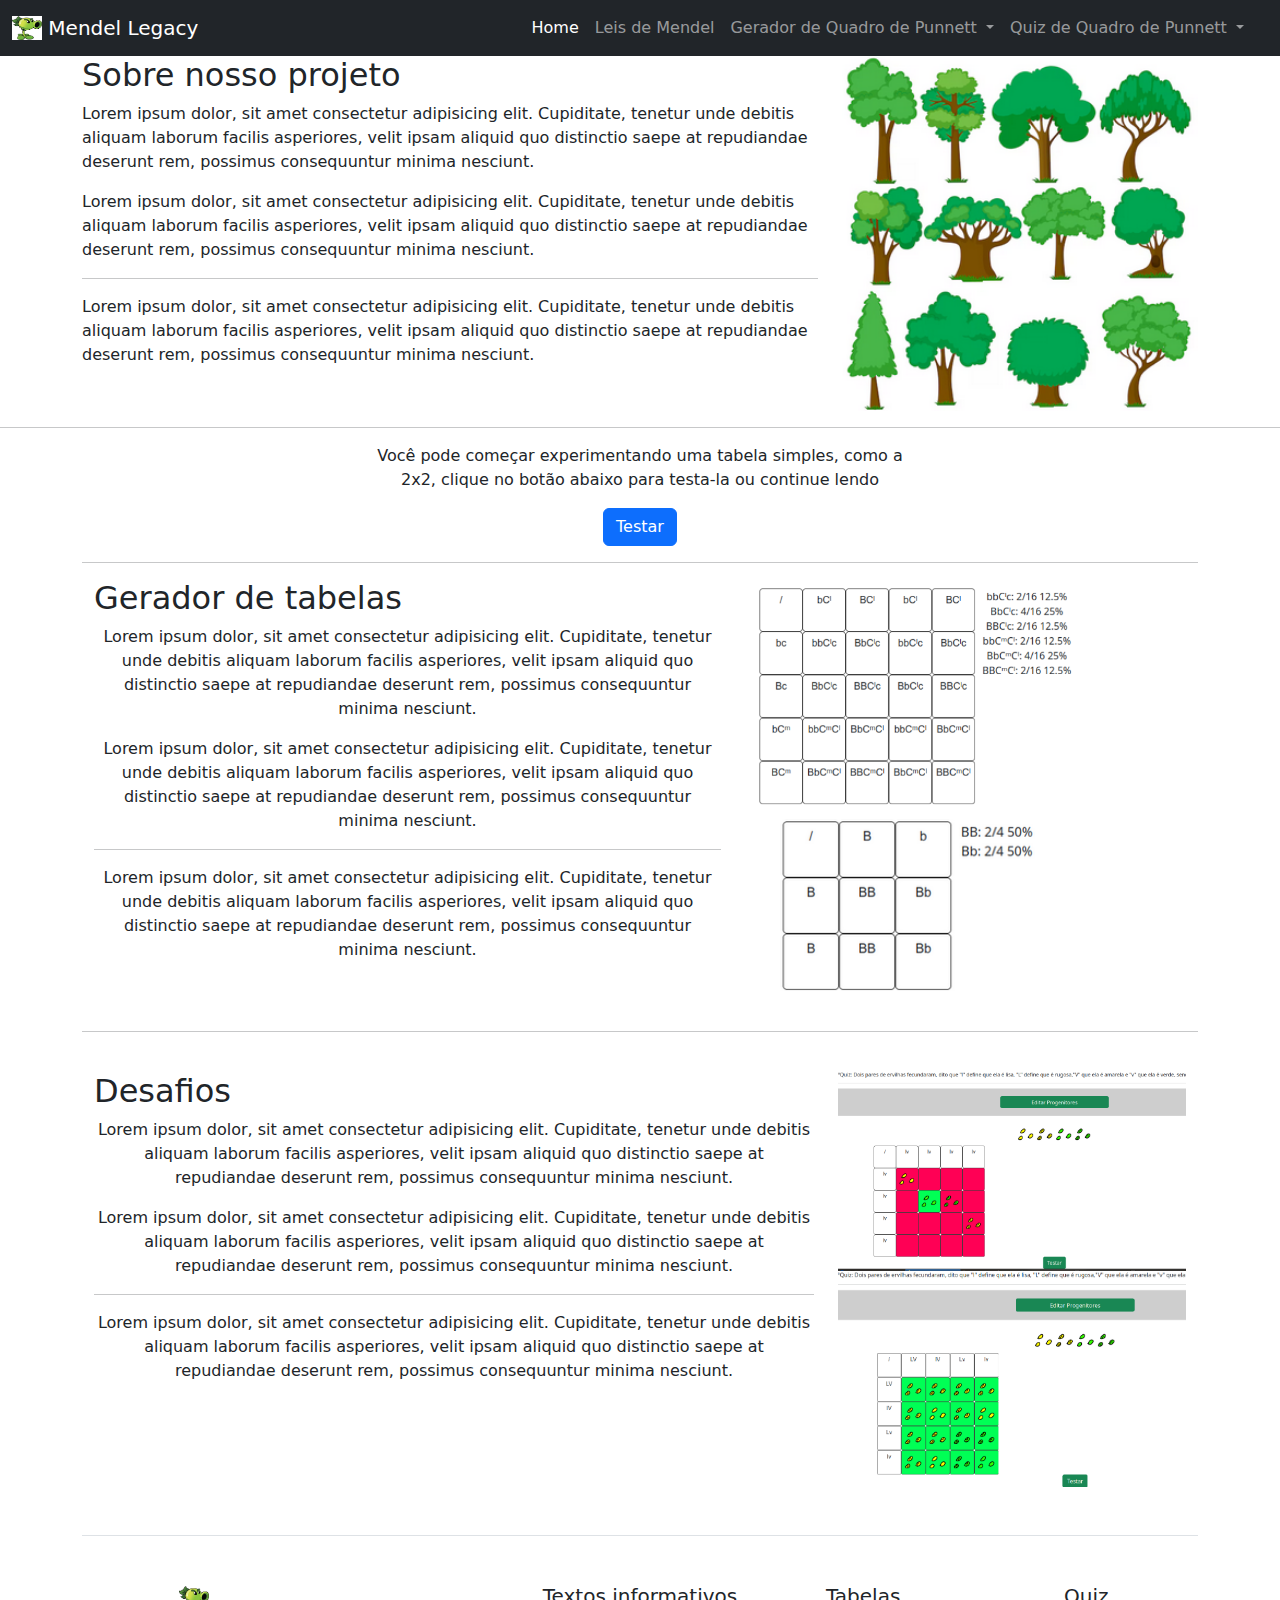
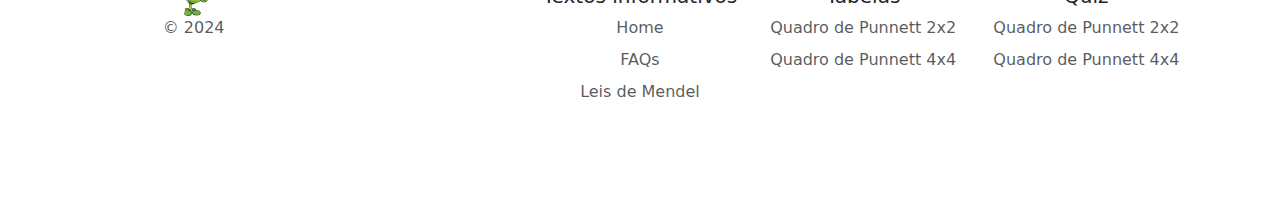
<file: Mendel V2 1.3/index.html>
<!DOCTYPE html>
<html lang="en">
<head>
    <meta charset="UTF-8">
    <meta name="viewport" content="width=device-width, initial-scale=1.0">
    <link rel="icon" href="css/icon.jpg">
    <title>Mendel Legacy</title>
</head>
<body>
    loading...
    <script>
        location.href="html/home.html"
    </script>
</body>
</html>
</file>
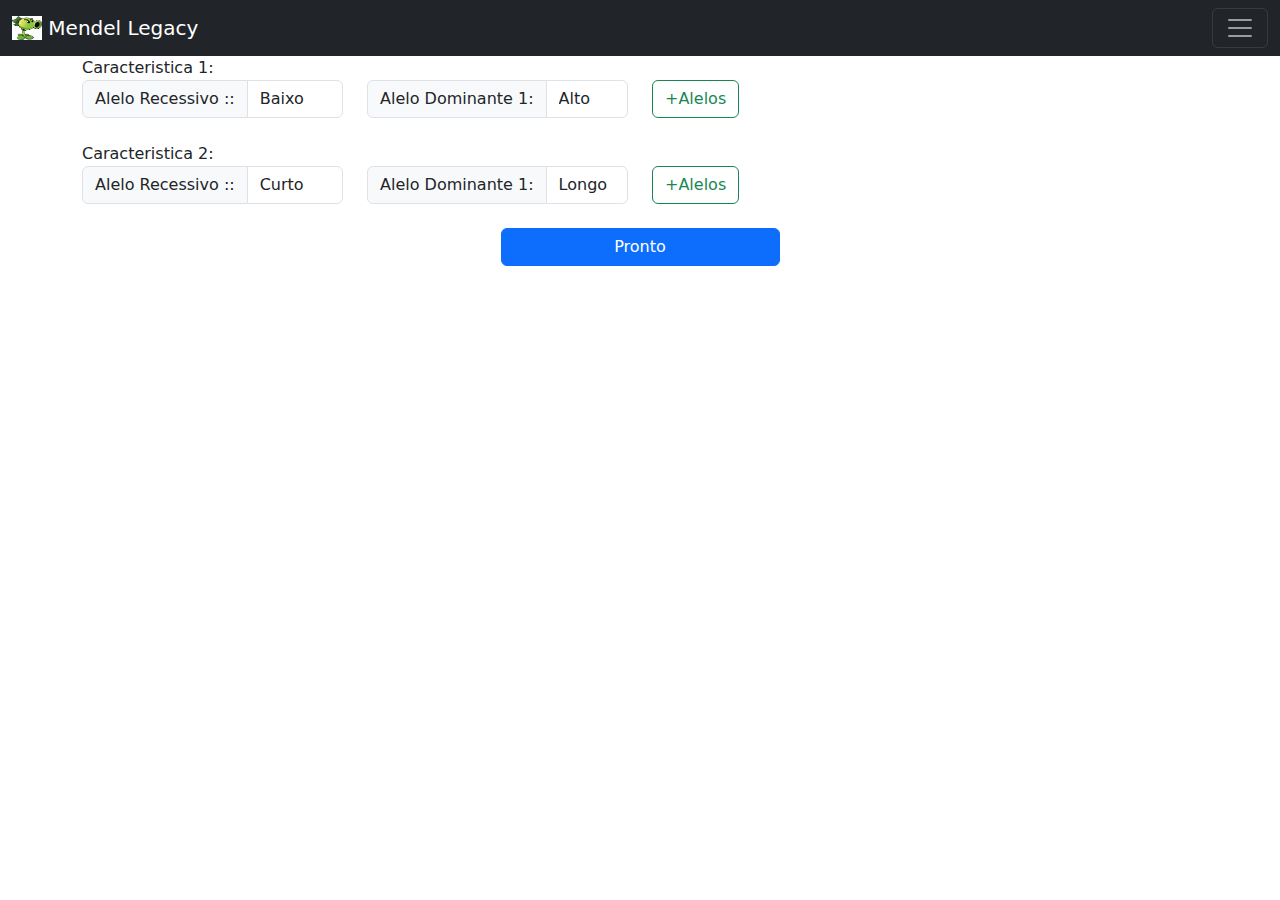
<file: Mendel V2 1.2/html/4x4.html>
<!DOCTYPE html>
<html lang="pt-br">
<head>
    <meta charset="UTF-8">
    <meta name="viewport" content="width=device-width, initial-scale=1.0">
    <link rel="stylesheet" href="../bootstrap/css/bootstrap.min.css">
    <link rel="stylesheet" href="../css/base.css">
    <link rel="icon" href="../css/icon.jpg">
    <script src="../bootstrap/js/bootstrap.bundle.min.js"></script>

    <script src="../bootstrap/js/jquery.js"></script>
    <title>Mendel Legacy</title>
</head>
<body>
    <nav id="nav">      </nav>
    <div class="container edit" id="Alelos"></div>
    <div class="edit"  id="editAlelos" style="background-color: rgb(206, 206, 206);display: none;">
        <br>
            <div class="d-grid gap-2 col-3 mx-auto">
            <button class="btn btn-success" type="button" onclick="EditAlelos()">Editar Alelos</button>
        </div>
        <br>
    </div>
        <div class="edit" id="Options"></div>
        <div class="edit"  id="editOptions" style="background-color: rgb(206, 206, 206);display: none;">
           
            <br>
                <div class="d-grid gap-2 col-3 mx-auto">
                <button class="btn btn-success" type="button" onclick="EditOptions()">Editar Progenitores</button>
            </div>
            <br>
        </div>
        <br>
        <div class="container text-center " id="Table">
            <div class="row edit">
                <div class="col-md-auto"><div id="array"></div></div>
                <div class="col-md-auto" id="Infors"></div>
              </div>

        </div>
        
</body>
<script src="../js/includeNav.js"></script>

<script src="../js/WriteAlelos.js"></script>
<script src="../js/microLetra.js"></script>
<script src="../js/WriteOptions.js"></script>
<script src="../js/Write.js"></script>
<script src="../js/CreateArray55.js"></script>
<script src="../js/Main.js"></script>
</html>
</file>
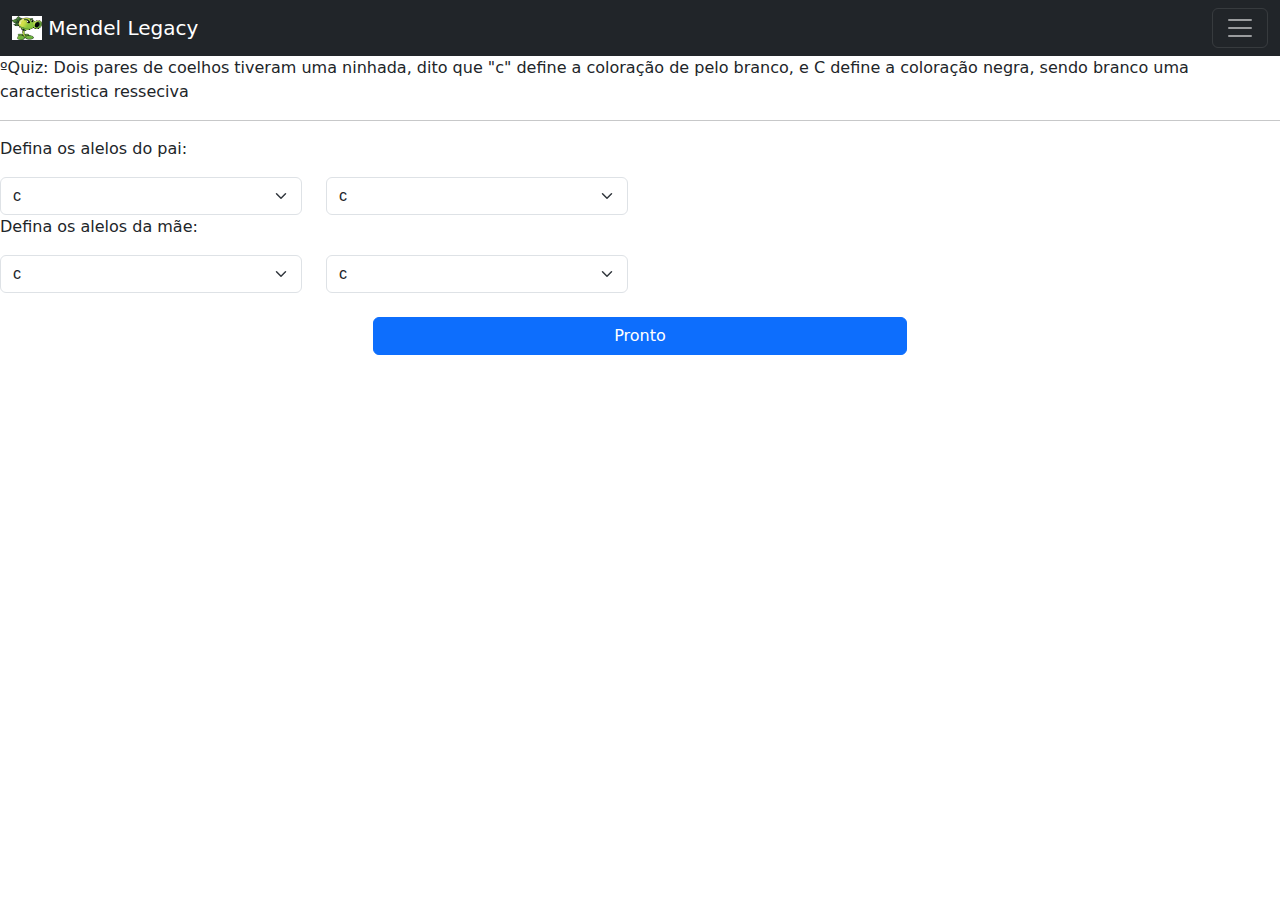
<file: Mendel V2 1.2/html/Quiz2x2.html>
<!DOCTYPE html>
<html lang="pt-br">
<head>
    <meta charset="UTF-8">
    <meta name="viewport" content="width=device-width, initial-scale=1.0">
    <link rel="stylesheet" href="../bootstrap/css/bootstrap.min.css">
    <link rel="stylesheet" href="../css/base.css">
    <link rel="icon" href="../css/icon.jpg">
    <script src="../bootstrap/js/bootstrap.bundle.min.js"></script>
    <script src="../bootstrap/js/jquery.js"></script>
    <title>Mendel Legacy</title>
    <style>
      #Alelos2, #Option3,#Option4,#Option7,#Option8{
  display: none;
}
    </style>
</head>
<body>
    <nav id="nav"></nav>
      <p>ºQuiz: Dois pares de coelhos tiveram uma ninhada, dito que "c" define a coloração de pelo branco, e C define a coloração negra, sendo branco uma caracteristica resseciva</p>
    <hr>

    <div class="container edit" id="Alelos" style="display: none;"></div>
    <div id="editAlelos"></div>
        <div class="edit" id="Options"></div>
        <div class="edit"  id="editOptions" style="background-color: rgb(206, 206, 206);display: none;">
           
            <br>
                <div class="d-grid gap-2 col-3 mx-auto">
                <button class="btn btn-success" type="button" onclick="EditOptions()">Editar Progenitores</button>
            </div>
            <br>
        </div>
        <br>
        <div class="container text-center" id="Table" style="display: none;">
          <div id="foto" class="cell" ><img src="../img/CoelhoNegro.png" draggable="true" ondragend="drop()" ondragstart="drag(this)" onclick="drag(this)"><img  src="../img/CoelhoBranco.png" draggable="true" ondragend="drop(this)" ondragstart="drag(this)" onclick="drag(this)"></div>

            <div class="row edit">

                <div class="col-md-auto"><div id="array"></div></div>
                <div class="col-md-auto" id="Infors">

              

                </div>
              </div>
              <button class="btn btn-success" type="button" onclick="test()">Testar</button>
        </div>
        
</body>
<script src="../js/includeNav.js"></script>
<script src="../js/WriteAlelos.js"></script>
<script src="../js/microLetra.js"></script>
<script src="../js/WriteOptions.js"></script>
<script src="../js/Quiz.js"></script>
<script src="../js/CreateArray33.js"></script>
<script src="../js/Main.js"></script>
<script>
AlelosName1=["c","C"]
WriteAlelos()
WriteOptions()</script>
</html>
</file>
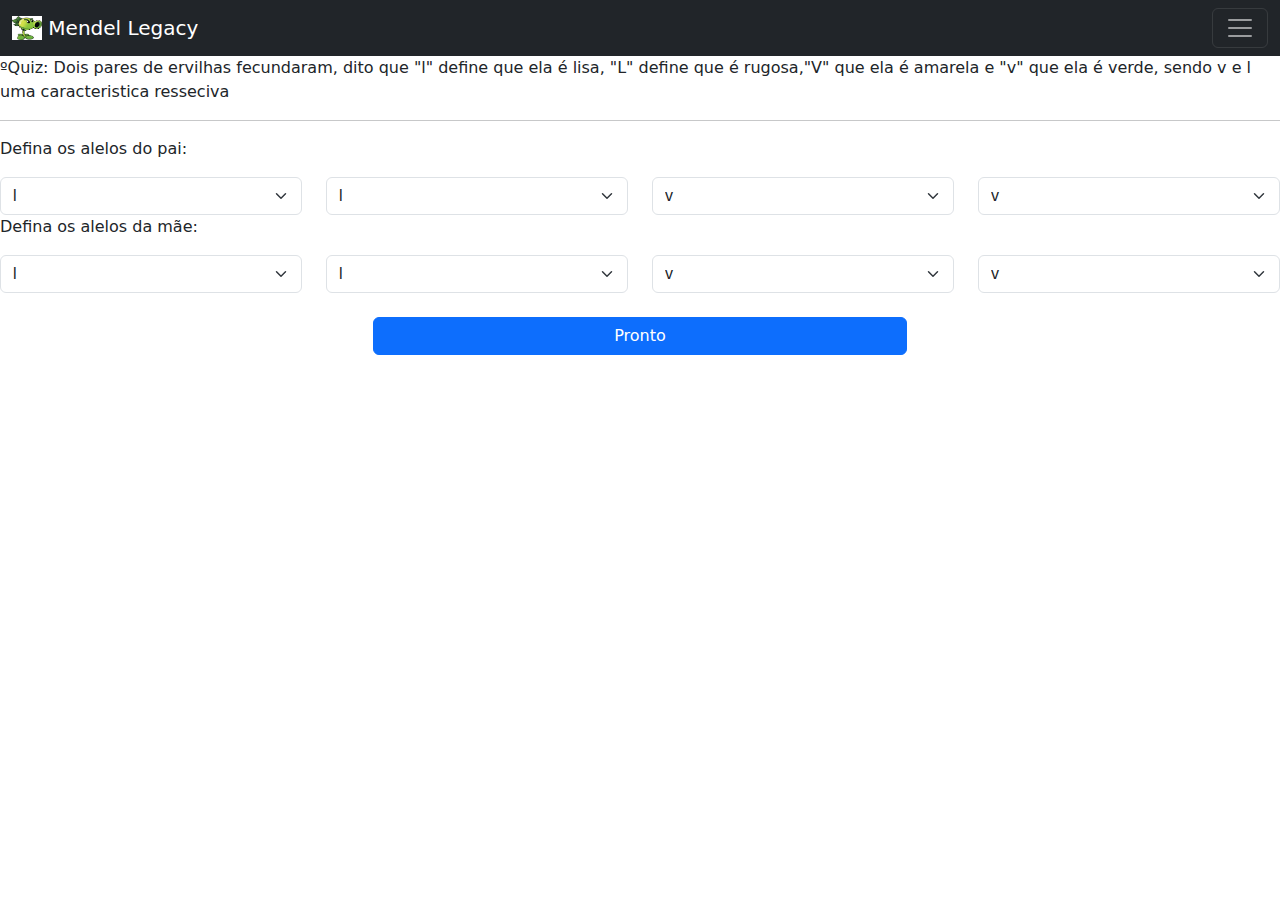
<file: Mendel V2 1.2/html/Quiz4x4.html>
<!DOCTYPE html>
<html lang="pt-br">
<head>
    <meta charset="UTF-8">
    <meta name="viewport" content="width=device-width, initial-scale=1.0">
    <link rel="stylesheet" href="../bootstrap/css/bootstrap.min.css">
    <link rel="stylesheet" href="../css/base.css">
    <link rel="icon" href="../css/icon.jpg">

    <script src="../bootstrap/js/bootstrap.bundle.min.js"></script>

    <script src="../bootstrap/js/jquery.js"></script>
    <title>Mendel Legacy</title>
</head>
<body>
    <nav id="nav"></nav>
      <p>ºQuiz: Dois pares de ervilhas fecundaram, dito que "l" define que ela é lisa, "L" define que é rugosa,"V" que ela é amarela e "v" que ela é verde, sendo v e l uma caracteristica resseciva</p>
    <hr>

    <div class="container edit" id="Alelos" style="display: none;"></div>
    <div id="editAlelos"></div>
        <div class="edit" id="Options"></div>
        <div class="edit"  id="editOptions" style="background-color: rgb(206, 206, 206);display: none;">
           
            <br>
                <div class="d-grid gap-2 col-3 mx-auto">
                <button class="btn btn-success" type="button" onclick="EditOptions()">Editar Progenitores</button>
            </div>
            <br>
        </div>
        <br>
        <div class="container text-center" id="Table" style="display: none;">
          <div id="foto" class="cell" >
            <img src="../img/Sementes/SemArmLis.jpeg" draggable="true" ondragend="drop()" ondragstart="drag(this)" onclick="drag(this)">
            <img src="../img/Sementes/SemArmRug.jpeg" draggable="true" ondragend="drop()" ondragstart="drag(this)" onclick="drag(this)">
            <img src="../img/Sementes/SemVerLis.jpeg" draggable="true" ondragend="drop()" ondragstart="drag(this)" onclick="drag(this)">
            <img src="../img/Sementes/SemVerRug.jpeg" draggable="true" ondragend="drop()" ondragstart="drag(this)"onclick="drag(this)">
          </div>

            <div class="row edit">

                <div class="col-md-auto"><div id="array"></div></div>
                <div class="col-md-auto" id="Infors">

              

                </div>
              </div>
              <button class="btn btn-success" type="button" onclick="test()">Testar</button>
        </div>
        
</body>
<script src="../js/includeNav.js"></script>

<script src="../js/WriteAlelos.js"></script>
<script src="../js/microLetra.js"></script>
<script src="../js/WriteOptions.js"></script>
<script src="../js/Quiz.js"></script>
<script src="../js/CreateArray55.js"></script>
<script src="../js/Main.js"></script>
<script>
img1=["SemArmLis.jpeg","llVv","llVV"]//Meio a Meio
img2=["SemArmRug.jpeg","LlVv","LLVv","LlVV","LLVV"]//Total Dominante
img3=["SemVerLis.jpeg","llvv"]//Total Ressecivo
img4=["SemVerRug.jpeg","Llvv","LLvv"]// Meio a meio
AlelosName1=["l","L"]
AlelosName2=["v","V"]
WriteAlelos()
WriteOptions()</script>
</html>
</file>
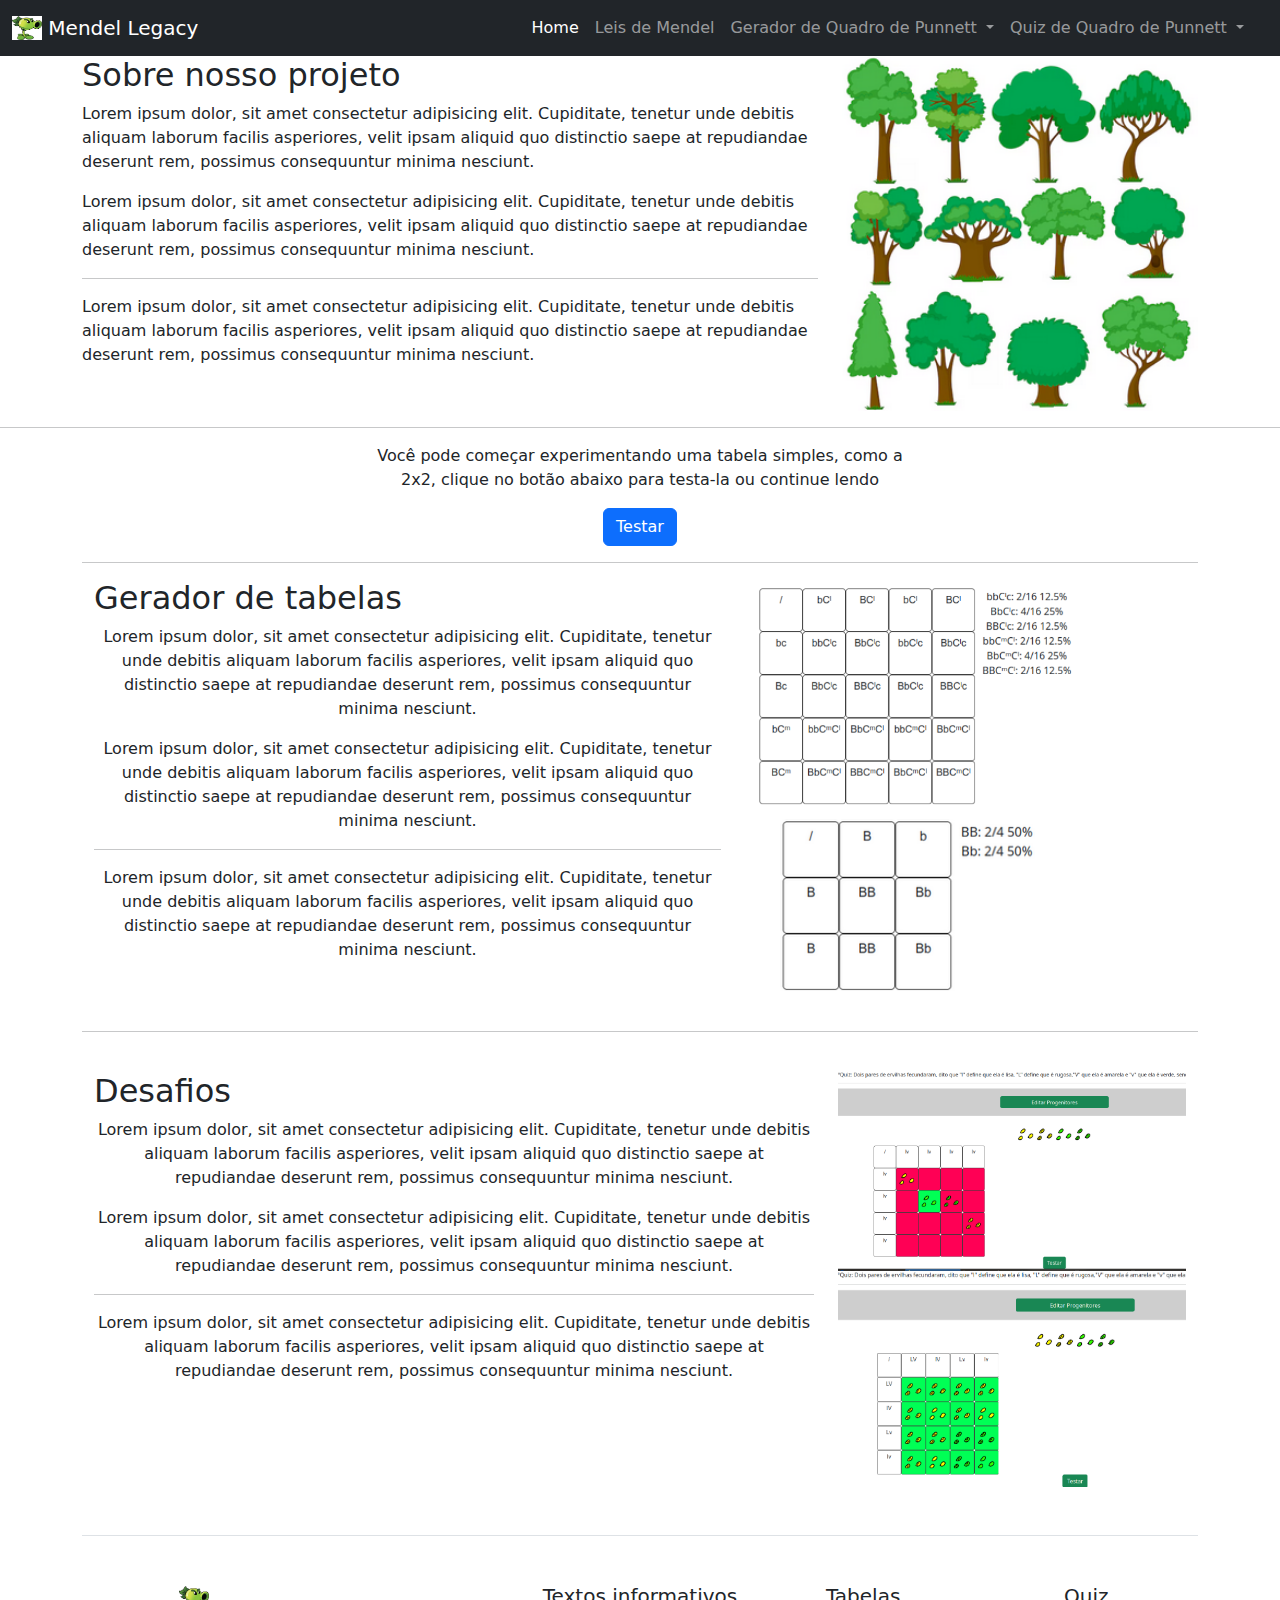
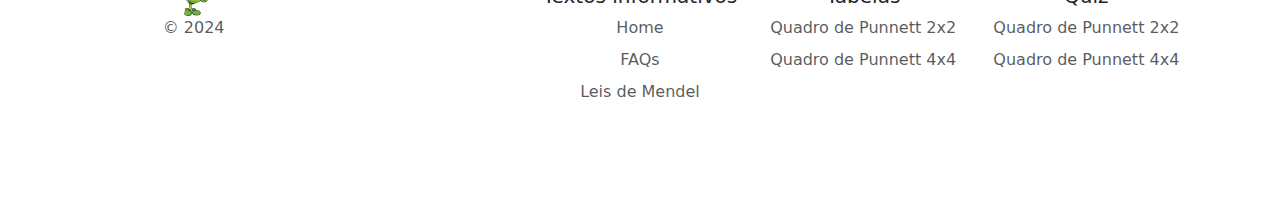
<file: Mendel V2 1.3/html/home.html>
<!DOCTYPE html>
<html lang="pt-br">
<head>
    <meta charset="UTF-8">
    <meta name="viewport" content="width=device-width, initial-scale=1.0">
    <link rel="stylesheet" href="../bootstrap/css/bootstrap.min.css">
    <link rel="stylesheet" href="../css/base.css">
    <link rel="icon" href="../css/icon.jpg">

    <script src="../bootstrap/js/bootstrap.bundle.min.js"></script>

    <script src="../bootstrap/js/jquery.js"></script>
    <title>Mendel Legacy</title>
</head>
<body>
    <nav id="nav"></nav>


    <div class="container">
        <div class="row">
          <div class="col-8">
            <h2>Sobre nosso projeto</h2>
            <p>Lorem ipsum dolor, sit amet consectetur adipisicing elit. Cupiditate, tenetur unde debitis aliquam laborum facilis asperiores, velit ipsam aliquid quo distinctio saepe at repudiandae deserunt rem, possimus consequuntur minima nesciunt.</p>
            <p>Lorem ipsum dolor, sit amet consectetur adipisicing elit. Cupiditate, tenetur unde debitis aliquam laborum facilis asperiores, velit ipsam aliquid quo distinctio saepe at repudiandae deserunt rem, possimus consequuntur minima nesciunt.</p>
            <hr>
            <p>Lorem ipsum dolor, sit amet consectetur adipisicing elit. Cupiditate, tenetur unde debitis aliquam laborum facilis asperiores, velit ipsam aliquid quo distinctio saepe at repudiandae deserunt rem, possimus consequuntur minima nesciunt.</p>
        </div>
          <div class="col">
            <img src="../img/arvore.png" style="width: 100%;">

          </div>
        </div>
        </div><hr>

<div class="container text-center">
    <div class="row">
      <div class="col-md-6 offset-md-3">
        <p>Você pode começar experimentando uma tabela simples, como a 2x2, clique no botão abaixo para testa-la ou continue lendo</p>
        <a type="button" href="2x2.html" class="btn btn-primary" >Testar</a>

      </div>
</div>  

        <hr id="Tabelas">
        <div  class="container">
            <div class="row">
              <div class="col-7">
                <h2>Gerador de tabelas</h2>
                <p>Lorem ipsum dolor, sit amet consectetur adipisicing elit. Cupiditate, tenetur unde debitis aliquam laborum facilis asperiores, velit ipsam aliquid quo distinctio saepe at repudiandae deserunt rem, possimus consequuntur minima nesciunt.</p>
                <p>Lorem ipsum dolor, sit amet consectetur adipisicing elit. Cupiditate, tenetur unde debitis aliquam laborum facilis asperiores, velit ipsam aliquid quo distinctio saepe at repudiandae deserunt rem, possimus consequuntur minima nesciunt.</p>
                <hr>
                <p>Lorem ipsum dolor, sit amet consectetur adipisicing elit. Cupiditate, tenetur unde debitis aliquam laborum facilis asperiores, velit ipsam aliquid quo distinctio saepe at repudiandae deserunt rem, possimus consequuntur minima nesciunt.</p>
            </div>
              <div class="col">
                <img src="../img/4x4.png" style="width: 100%;">
                <img src="../img/2x2.png"  style="width: 100%;">
    
              </div>
            </div>
        </div>
            <br><hr id="Quiz"><br>
            <div  class="container">
                <div class="row">
                  <div class="col-8">
                    <h2>Desafios</h2>
                    <p>Lorem ipsum dolor, sit amet consectetur adipisicing elit. Cupiditate, tenetur unde debitis aliquam laborum facilis asperiores, velit ipsam aliquid quo distinctio saepe at repudiandae deserunt rem, possimus consequuntur minima nesciunt.</p>
                    <p>Lorem ipsum dolor, sit amet consectetur adipisicing elit. Cupiditate, tenetur unde debitis aliquam laborum facilis asperiores, velit ipsam aliquid quo distinctio saepe at repudiandae deserunt rem, possimus consequuntur minima nesciunt.</p>
                    <hr>
                    <p>Lorem ipsum dolor, sit amet consectetur adipisicing elit. Cupiditate, tenetur unde debitis aliquam laborum facilis asperiores, velit ipsam aliquid quo distinctio saepe at repudiandae deserunt rem, possimus consequuntur minima nesciunt.</p>
                </div>
                  <div class="col">
                    <img src="../img/quiz.png" style="width: 100%;">
                    <img src="../img/quiz2.png" style="width: 100%;">
        
                  </div>
                </div>
</div>
<div id="footer"></div>



    <script src="../js/includeNav.js"></script>
</body>
</html>
</file>
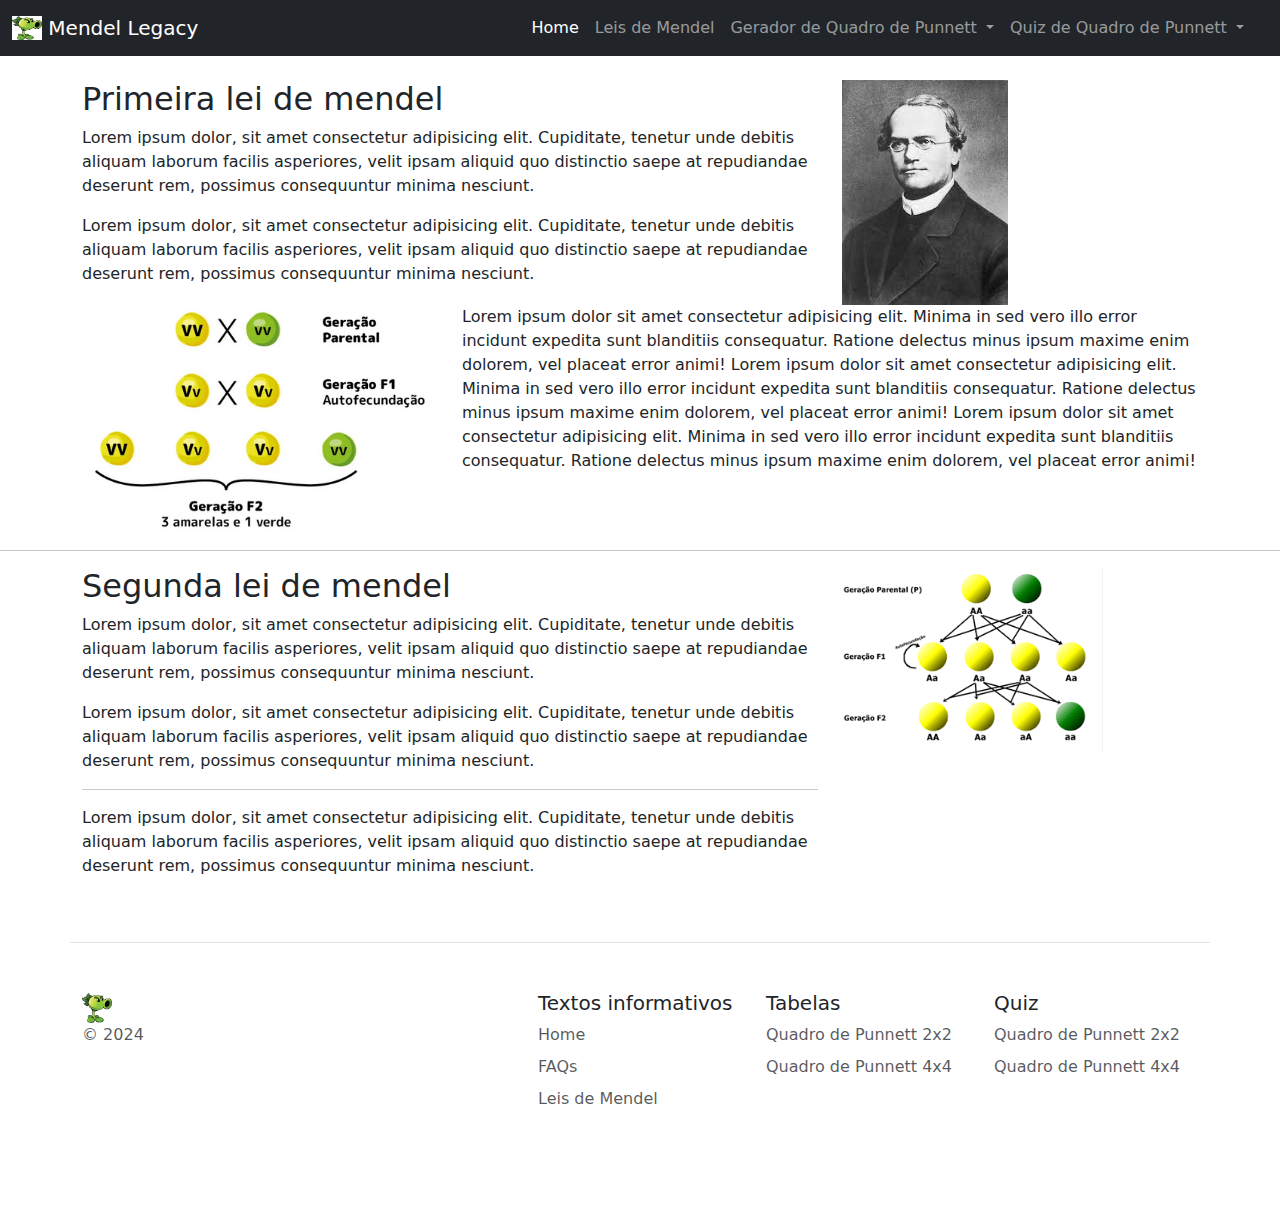
<file: Mendel V2 1.3/html/leiMendel.html>
<!DOCTYPE html>
<html lang="pt-br">
<head>
    <meta charset="UTF-8">
    <meta name="viewport" content="width=device-width, initial-scale=1.0">
    <link rel="stylesheet" href="../bootstrap/css/bootstrap.min.css">
    <link rel="stylesheet" href="../css/base.css">
    <link rel="icon" href="../css/icon.jpg">

    <script src="../bootstrap/js/bootstrap.bundle.min.js"></script>

    <script src="../bootstrap/js/jquery.js"></script>
    <title>Mendel Legacy</title>
</head>
<body>
    <nav id="nav"></nav>

<br>
    <div class="container">
        <div class="row">
          <div class="col-8">
            <h2>Primeira lei de mendel</h2>
            <p>Lorem ipsum dolor, sit amet consectetur adipisicing elit. Cupiditate, tenetur unde debitis aliquam laborum facilis asperiores, velit ipsam aliquid quo distinctio saepe at repudiandae deserunt rem, possimus consequuntur minima nesciunt.</p>
            <p>Lorem ipsum dolor, sit amet consectetur adipisicing elit. Cupiditate, tenetur unde debitis aliquam laborum facilis asperiores, velit ipsam aliquid quo distinctio saepe at repudiandae deserunt rem, possimus consequuntur minima nesciunt.</p>
        </div>
          <div class="col-2">
            <img src="../img/mendel2.jpeg" style="width: 100%;">
          </div>
        </div>
        </div>
     
    <div class="container">
      <div class="row">
        <div class="col-4">
          <img src="../img/tabela.png" style="width: 100%;">
        </div>
        <div class="col"><p>
Lorem ipsum dolor sit amet consectetur adipisicing elit. Minima in sed vero illo error incidunt expedita sunt blanditiis consequatur. Ratione delectus minus ipsum maxime enim dolorem, vel placeat error animi!
Lorem ipsum dolor sit amet consectetur adipisicing elit. Minima in sed vero illo error incidunt expedita sunt blanditiis consequatur. Ratione delectus minus ipsum maxime enim dolorem, vel placeat error animi!
Lorem ipsum dolor sit amet consectetur adipisicing elit. Minima in sed vero illo error incidunt expedita sunt blanditiis consequatur. Ratione delectus minus ipsum maxime enim dolorem, vel placeat error animi!
</p> </div>
      </div></div>
      <hr>
    <div class="container">
      <div class="row">
        <div class="col-8">
          <h2>Segunda lei de mendel</h2>
          <p>Lorem ipsum dolor, sit amet consectetur adipisicing elit. Cupiditate, tenetur unde debitis aliquam laborum facilis asperiores, velit ipsam aliquid quo distinctio saepe at repudiandae deserunt rem, possimus consequuntur minima nesciunt.</p>
          <p>Lorem ipsum dolor, sit amet consectetur adipisicing elit. Cupiditate, tenetur unde debitis aliquam laborum facilis asperiores, velit ipsam aliquid quo distinctio saepe at repudiandae deserunt rem, possimus consequuntur minima nesciunt.</p>
          <hr>
          <p>Lorem ipsum dolor, sit amet consectetur adipisicing elit. Cupiditate, tenetur unde debitis aliquam laborum facilis asperiores, velit ipsam aliquid quo distinctio saepe at repudiandae deserunt rem, possimus consequuntur minima nesciunt.</p>
      </div>
        <div class="col-3">
          <img src="../img/tabela2.png" style="width: 100%;">

        </div>
      </div>
      </div>

<div id="footer"></div>


    <script src="../js/includeNav.js"></script>
</body>
</html>
</file>
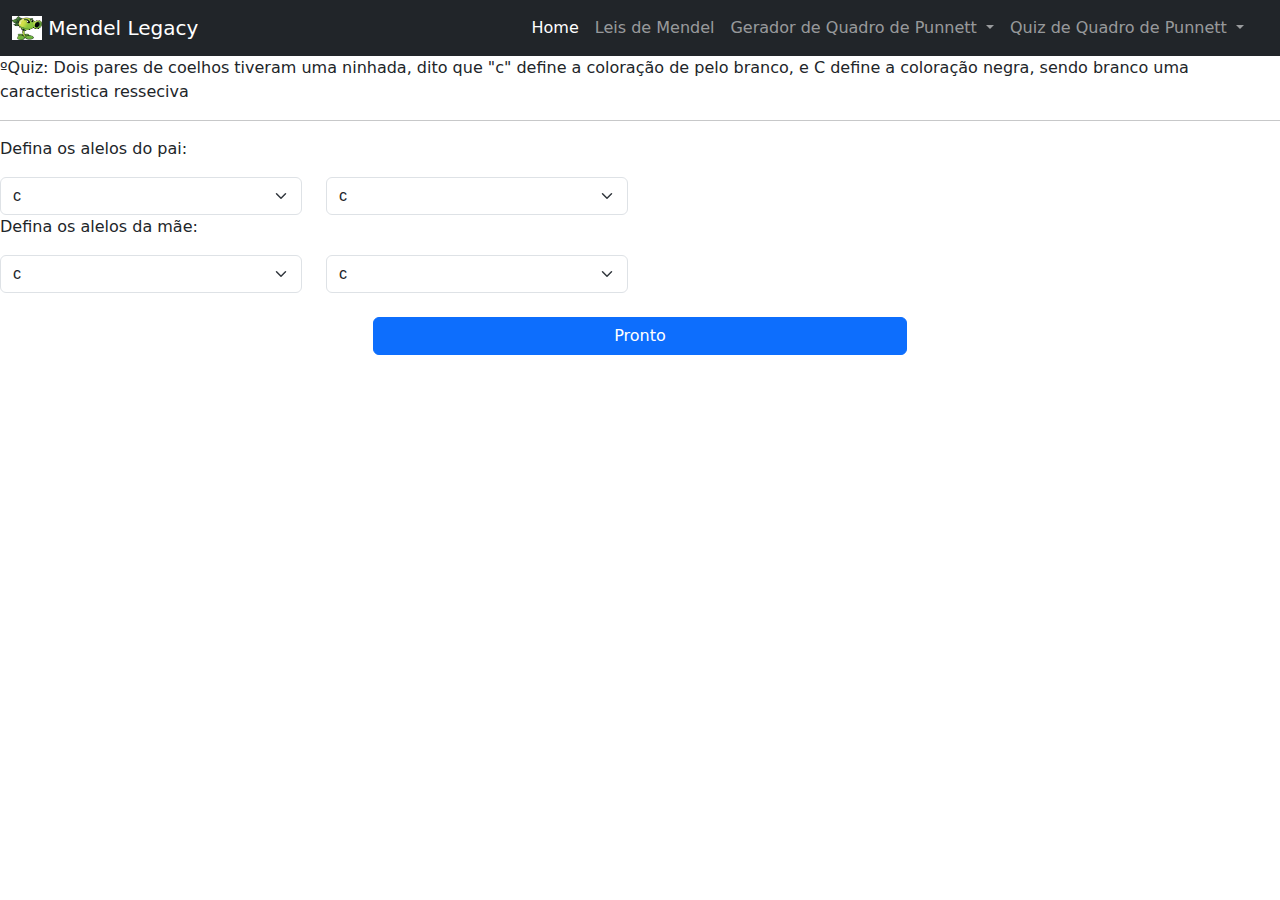
<file: Mendel V2 1.3/html/Quiz2x2.html>
<!DOCTYPE html>
<html lang="pt-br">
<head>
    <meta charset="UTF-8">
    <meta name="viewport" content="width=device-width, initial-scale=1.0">
    <link rel="stylesheet" href="../bootstrap/css/bootstrap.min.css">
    <link rel="stylesheet" href="../css/base.css">
    <link rel="icon" href="../css/icon.jpg">
    <script src="../bootstrap/js/bootstrap.bundle.min.js"></script>
    <script src="../bootstrap/js/jquery.js"></script>
    <title>Mendel Legacy</title>
    <style>
      #Alelos2, #Option3,#Option4,#Option7,#Option8{
  display: none;
}
    </style>
</head>
<body>
    <nav id="nav"></nav>
      <p>ºQuiz: Dois pares de coelhos tiveram uma ninhada, dito que "c" define a coloração de pelo branco, e C define a coloração negra, sendo branco uma caracteristica resseciva</p>
    <hr>

    <div class="container edit" id="Alelos" style="display: none;"></div>
    <div id="editAlelos"></div>
        <div class="edit" id="Options"></div>
        <div class="edit"  id="editOptions" style="background-color: rgb(206, 206, 206);display: none;">
           
            <br>
                <div class="d-grid gap-2 col-3 mx-auto">
                <button class="btn btn-success" type="button" onclick="EditOptions()">Editar Progenitores</button>
            </div>
            <br>
        </div>
        <br>
        <div class="container text-center" id="Table" style="display: none;">
          <div id="foto" class="cell" ><img src="../img/CoelhoNegro.png" draggable="true" ondragend="drop()" ondragstart="drag(this)" onclick="dragMobile(this)"><img  src="../img/CoelhoBranco.png" draggable="true" ondragend="drop(this)" ondragstart="drag(this)" onclick="dragMobile(this)"></div>

            <div class="row edit">

                <div class="col-md-auto"><div id="array"></div></div>
                <div class="col-md-auto" id="Infors">

              

                </div>
              </div>
              <button class="btn btn-success" type="button" onclick="test()">Testar</button>
        </div>
        
</body>
<script src="../js/includeNav.js"></script>
<script src="../js/WriteAlelos.js"></script>
<script src="../js/microLetra.js"></script>
<script src="../js/WriteOptions.js"></script>
<script src="../js/Quiz.js"></script>
<script src="../js/CreateArray33.js"></script>
<script src="../js/Main.js"></script>
<script>
AlelosName1=["c","C"]
WriteAlelos()
WriteOptions()</script>
</html>
</file>
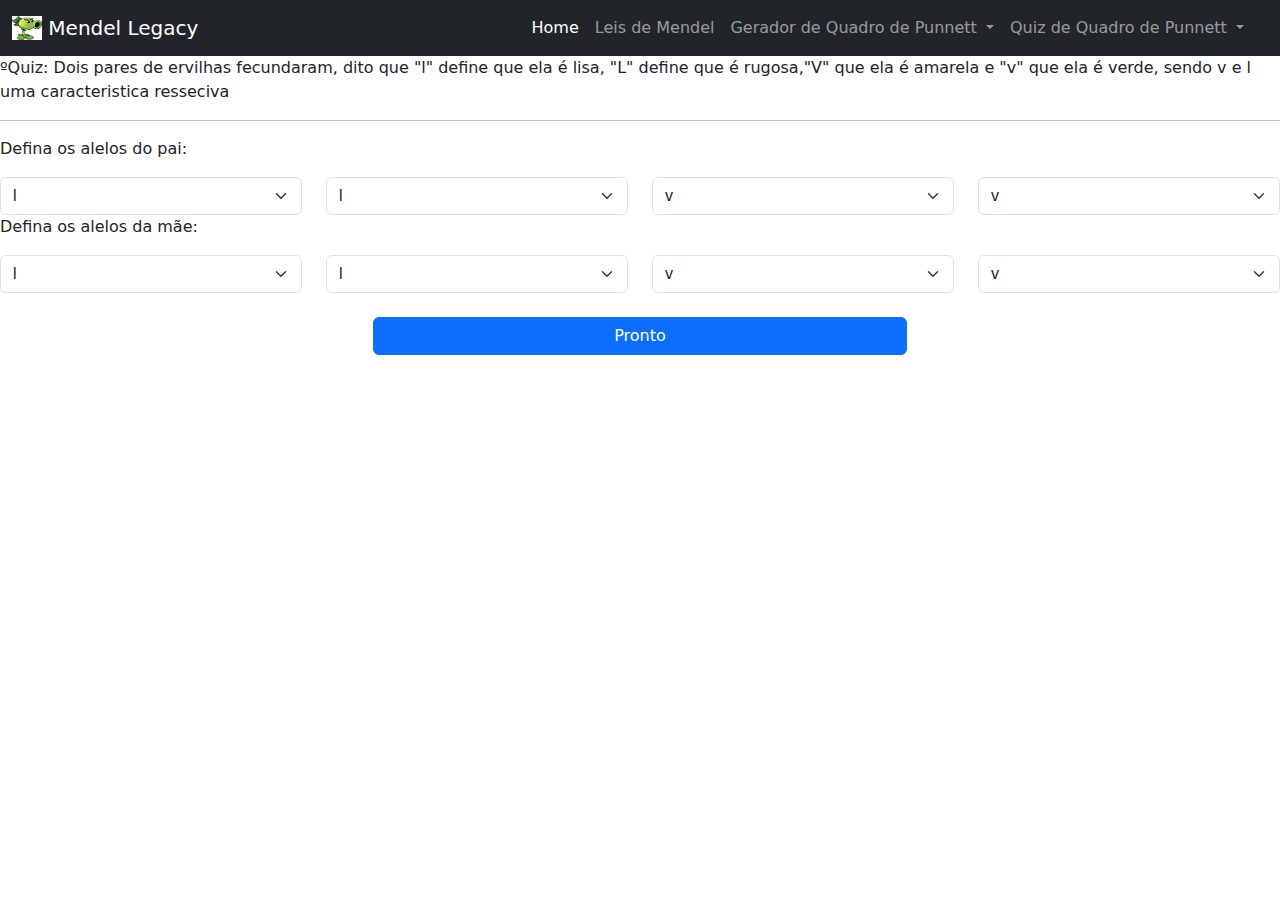
<file: Mendel V2 1.3/html/Quiz4x4.html>
<!DOCTYPE html>
<html lang="pt-br">
<head>
    <meta charset="UTF-8">
    <meta name="viewport" content="width=device-width, initial-scale=1.0">
    <link rel="stylesheet" href="../bootstrap/css/bootstrap.min.css">
    <link rel="stylesheet" href="../css/base.css">
    <link rel="icon" href="../css/icon.jpg">

    <script src="../bootstrap/js/bootstrap.bundle.min.js"></script>

    <script src="../bootstrap/js/jquery.js"></script>
    <title>Mendel Legacy</title>
</head>
<body>
    <nav id="nav"></nav>
      <p>ºQuiz: Dois pares de ervilhas fecundaram, dito que "l" define que ela é lisa, "L" define que é rugosa,"V" que ela é amarela e "v" que ela é verde, sendo v e l uma caracteristica resseciva</p>
    <hr>

    <div class="container edit" id="Alelos" style="display: none;"></div>
    <div id="editAlelos"></div>
        <div class="edit" id="Options"></div>
        <div class="edit"  id="editOptions" style="background-color: rgb(206, 206, 206);display: none;">
           
            <br>
                <div class="d-grid gap-2 col-3 mx-auto">
                <button class="btn btn-success" type="button" onclick="EditOptions()">Editar Progenitores</button>
            </div>
            <br>
        </div>
        <br>
        <div class="container text-center" id="Table" style="display: none;">
          <div id="foto" class="cell" >
            <img src="../img/Sementes/SemArmLis.png" draggable="true" ondragend="drop()" ondragstart="drag(this)" onclick="dragMobile(this)">
            <img src="../img/Sementes/SemArmRug.png" draggable="true" ondragend="drop()" ondragstart="drag(this)" onclick="dragMobile(this)">
            <img src="../img/Sementes/SemVerLis.png" draggable="true" ondragend="drop()" ondragstart="drag(this)" onclick="dragMobile(this)">
            <img src="../img/Sementes/SemVerRug.png" draggable="true" ondragend="drop()" ondragstart="drag(this)"onclick="dragMobile(this)">
          </div>

            <div class="row edit">

                <div class="col-md-auto"><div id="array"></div></div>
                <div class="col-md-auto" id="Infors">

              

                </div>
              </div>
              <button class="btn btn-success" type="button" onclick="test()">Testar</button>
        </div>
        
</body>
<script src="../js/includeNav.js"></script>

<script src="../js/WriteAlelos.js"></script>
<script src="../js/microLetra.js"></script>
<script src="../js/WriteOptions.js"></script>
<script src="../js/Quiz.js"></script>
<script src="../js/CreateArray55.js"></script>
<script src="../js/Main.js"></script>
<script>
img1=["SemArmLis.png","llVv","llVV"]//Meio a Meio
img2=["SemArmRug.png","LlVv","LLVv","LlVV","LLVV"]//Total Dominante
img3=["SemVerLis.png","llvv"]//Total Ressecivo
img4=["SemVerRug.png","Llvv","LLvv"]// Meio a meio
AlelosName1=["l","L"]
AlelosName2=["v","V"]
WriteAlelos()
WriteOptions()</script>
</html>
</file>
<file: Mendel V2 1.2/css/base.css>
#array, h2{
    position: relative;
    
    width: max-content;
}



select{
    font-family: Arial, Helvetica, sans-serif;
}
.cell{
    font-family: Arial, Helvetica, sans-serif;
    display: inline-flex;
    justify-content: center;
    z-index: 3;
    width: 80px;
    height: 80px;
    border: #3d3d3d 1px solid;
    padding: 5px;
    border-radius: 5px;
    text-align: start;
}


  .cell .tooltiptext {
    visibility: hidden;
    width: max-content;
    background-color: #0d0e13;
    color: #a881e2;
    text-align: center;
    border-radius: 6px;
    padding: 5px 5px;
    margin-top: -30px;
    position: absolute;
    z-index: 1;
  }
  
  .cell:hover .tooltiptext {
    visibility: visible;
  }

  @keyframes slideaway {
    0% { transform: translateY(100%); opacity: 0;}
    100% { transform: translateY(0%); opacity: 100;}
  }
  
  .edit {
    transform: translateY(0%);
    animation: slideaway 200ms;
  }
</file>
<file: Mendel V2 1.3/css/base.css>
#array, h2{
    position: relative;
    
    width: max-content;
}



select{
    font-family: Arial, Helvetica, sans-serif;
}
.cell{
    font-family: Arial, Helvetica, sans-serif;
    display: inline-flex;
    justify-content: center;
    z-index: 3;
    width: 70px;
    height: 70px;
    border: #3d3d3d 1px solid;
    padding: 5px;
    border-radius: 5px;
    text-align: start;
}

#foto{
 border: none;
}

  .cell .tooltiptext {
    visibility: hidden;
    width: max-content;
    background-color: #0d0e13;
    color: #a881e2;
    text-align: center;
    border-radius: 6px;
    padding: 5px 5px;
    margin-top: -30px;
    position: absolute;
    z-index: 1;
  }
  
  .cell:hover .tooltiptext {
    visibility: visible;
  }

  @keyframes slideaway {
    0% { transform: translateY(100%); opacity: 0;}
    100% { transform: translateY(0%); opacity: 100;}
  }
  
  .edit {
    transform: translateY(0%);
    animation: slideaway 200ms;
  }
</file>
